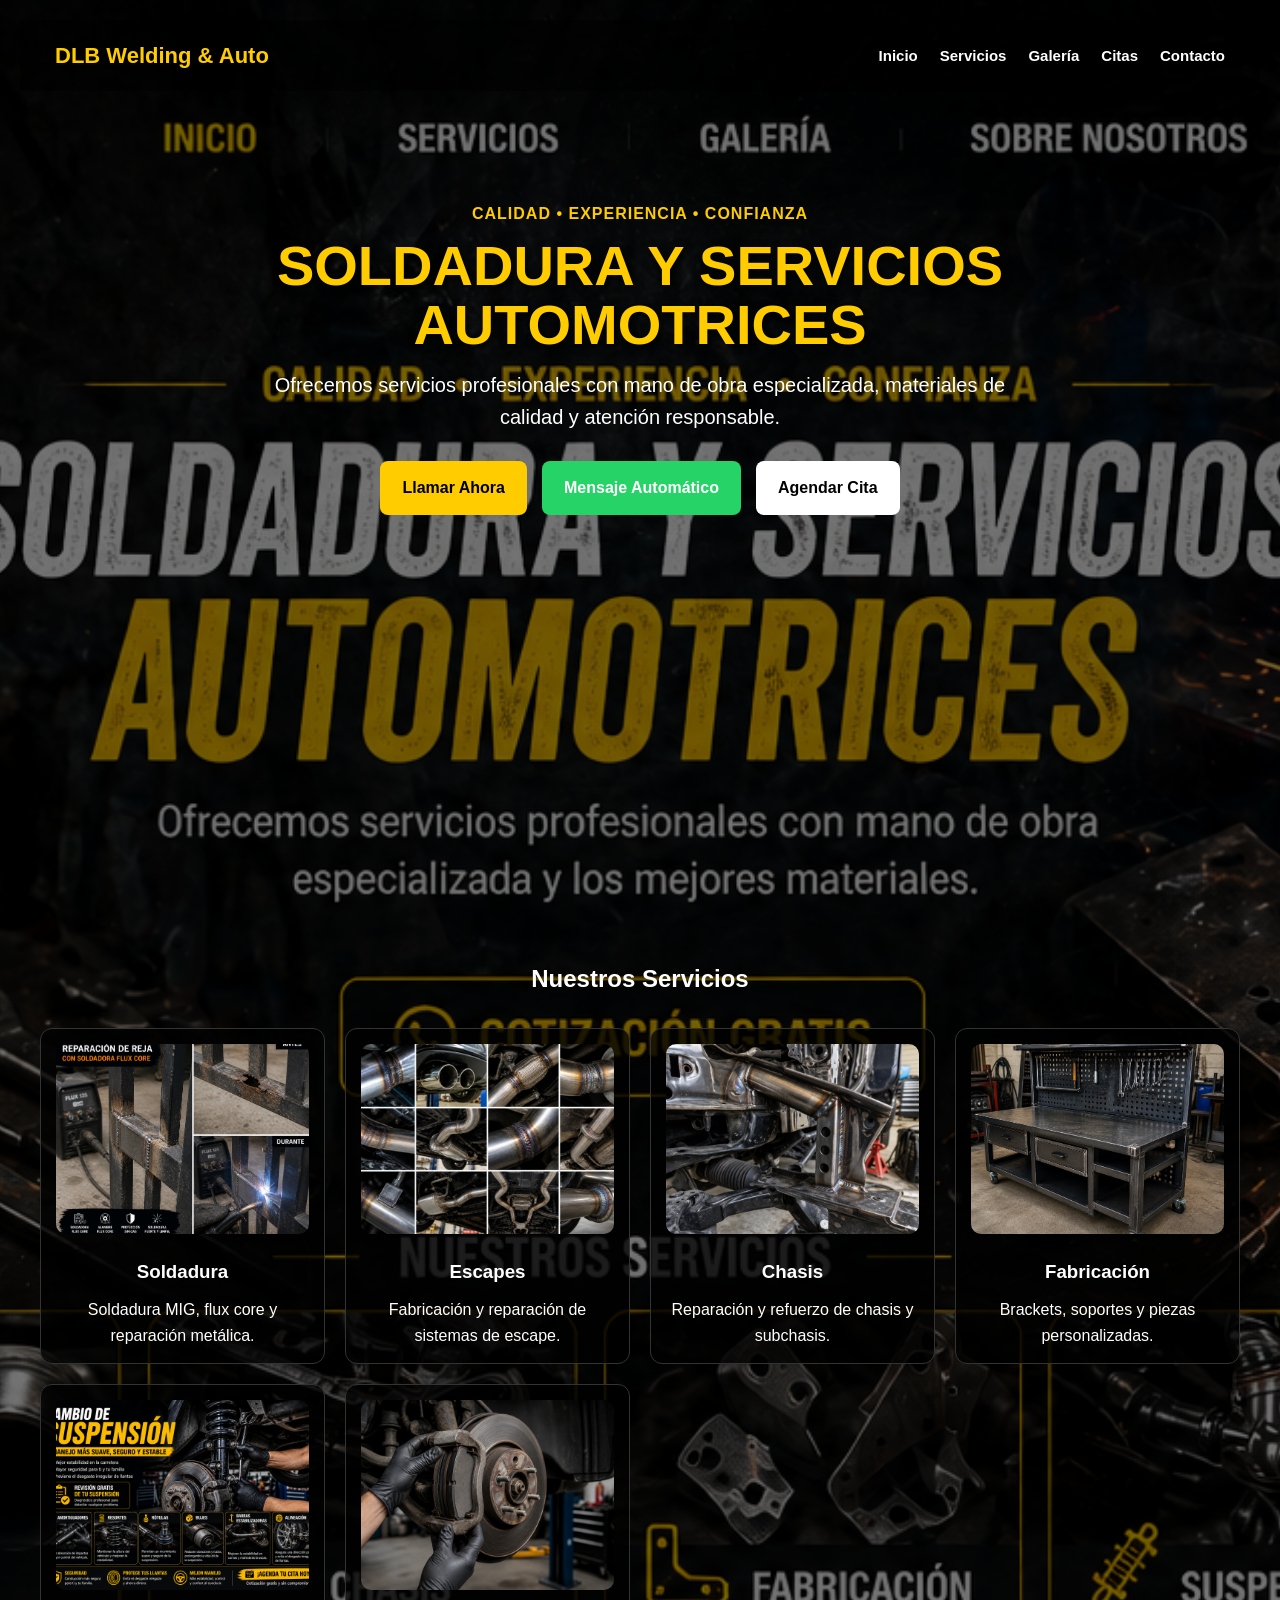
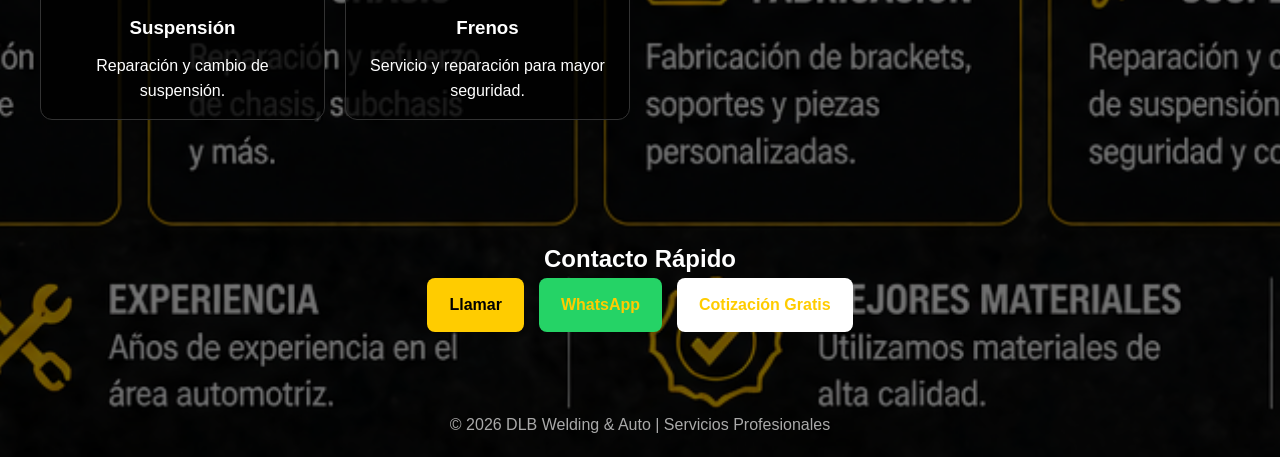
<file: index.html>
<!DOCTYPE html>
<html lang="es">
<head>
  <meta charset="UTF-8">
  <meta name="viewport" content="width=device-width, initial-scale=1.0">
  <title>DLB Welding & Auto</title>
  <link rel="stylesheet" href="style.css">
</head>
<body>

<header class="hero">
 <nav class="page-nav">
  <div class="logo">DLB Welding & Auto</div>

  <div class="menu">
    <a href="./index.html">Inicio</a>
    <a href="./Servicios.html">Servicios</a>
    <a href="./galeria.html">Galería</a>
    <a href="./citas.html">Citas</a>
    <a href="./Contacto.html">Contacto</a>
  </div>
</nav>

  <div class="hero-content">
    <div class="top-text">CALIDAD • EXPERIENCIA • CONFIANZA</div>

    <h1>Soldadura y Servicios Automotrices</h1>

    <p>
      Ofrecemos servicios profesionales con mano de obra especializada,
      materiales de calidad y atención responsable.
    </p>

    <div class="buttons">
      <a href="tel:+16892220829" class="btn yellow">Llamar Ahora</a>

      <a 
        href="https://wa.me/16892220829?text=Hola,%20quiero%20una%20cotización%20gratis."
        target="_blank"
        class="btn green">
        Mensaje Automático
      </a>

      <a href="citas.html" class="btn white">Agendar Cita</a>
    </div>
  </div>
</header>

<section class="services-preview">
  <h2>Nuestros Servicios</h2>

  <div class="cards">
    <div class="card">
      <img src="reparacion1.png" alt="">
      <h3>Soldadura</h3>
      <p>Soldadura MIG, flux core y reparación metálica.</p>
    </div>

    <div class="card">
      <img src="escape2.png" alt="">
      <h3>Escapes</h3>
      <p>Fabricación y reparación de sistemas de escape.</p>
    </div>

    <div class="card">
      <img src="chasis1.png" alt="">
      <h3>Chasis</h3>
      <p>Reparación y refuerzo de chasis y subchasis.</p>
    </div>

    <div class="card">
      <img src="fabricacion1.png" alt="">
      <h3>Fabricación</h3>
      <p>Brackets, soportes y piezas personalizadas.</p>
    </div>

    <div class="card">
      <img src="servicio2.png" alt="">
      <h3>Suspensión</h3>
      <p>Reparación y cambio de suspensión.</p>
    </div>

    <div class="card">
      <img src="Frenos.png" alt="">
      <h3>Frenos</h3>
      <p>Servicio y reparación para mayor seguridad.</p>
    </div>
  </div>
</section>

<section id="contacto" class="contact">
  <h2>Contacto Rápido</h2>

  <div class="buttons">
    <a href="tel:+16892220829" class="btn yellow">Llamar</a>
    <a href="https://wa.me/16892220829" target="_blank" class="btn green">WhatsApp</a>
    <a href="citas.html" class="btn white">Cotización Gratis</a>
  </div>
</section>

<footer>
  <p>© 2026 DLB Welding & Auto | Servicios Profesionales</p>
</footer>

<script src="script.js"></script>
</body>
</html>
</file>
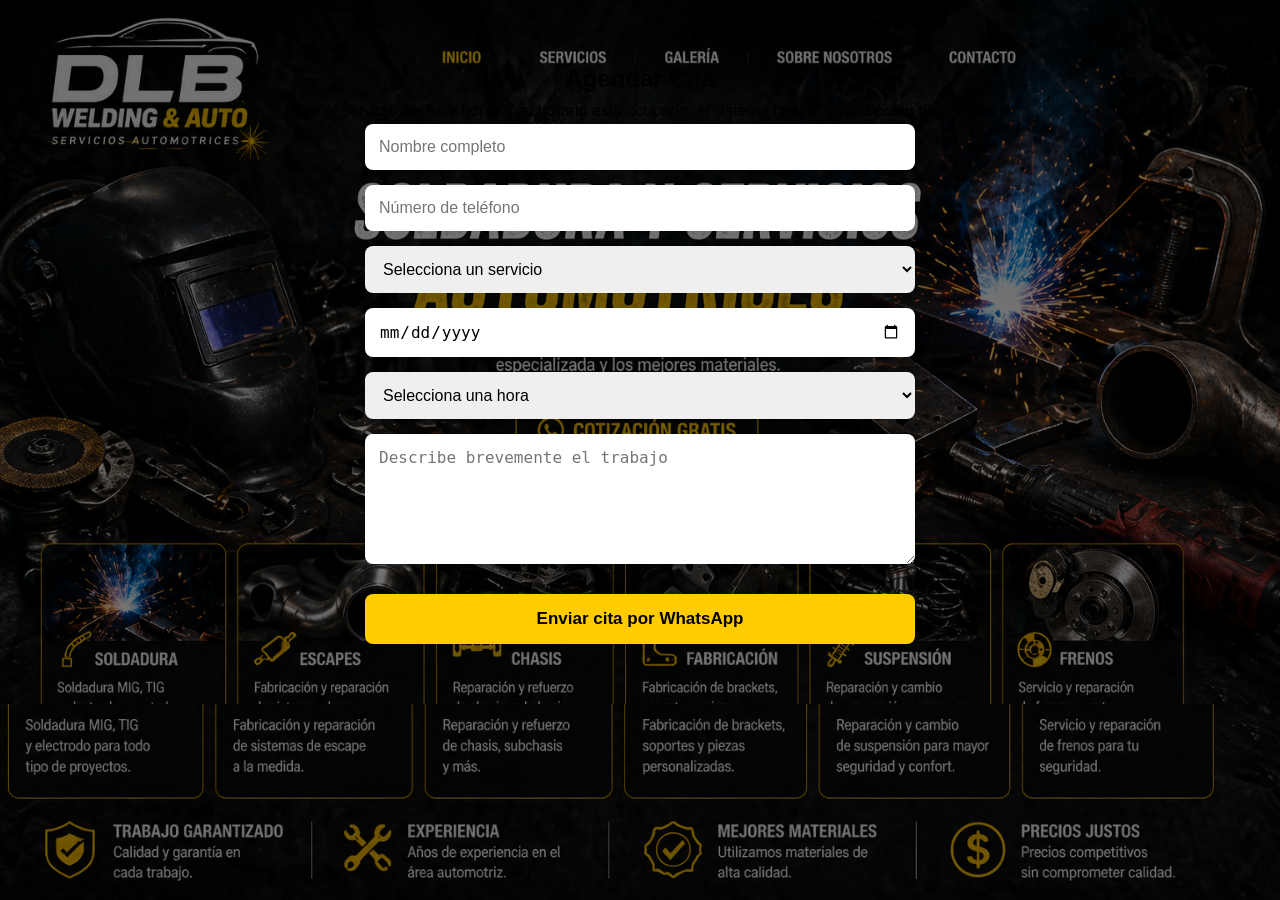
<file: citas.html>
<!DOCTYPE html>
<html lang="es">
<head>
  <meta charset="UTF-8">
  <meta name="viewport" content="width=device-width, initial-scale=1.0">
  <title>Agendar Cita</title>
  <link rel="stylesheet" href="style.css">
</head>
<body>

  <section class="citas">
    <h1>Agendar Cita</h1>
    <p>Elige el servicio, fecha y hora. Si el horario está ocupado, el sistema buscará otra opción disponible.</p>

    <form id="formCita">
      <input type="text" id="nombre" placeholder="Nombre completo" required>
      <input type="tel" id="telefono" placeholder="Número de teléfono" required>

      <select id="servicio" required>
        <option value="">Selecciona un servicio</option>
        <option value="Soldadura automotriz">Soldadura automotriz</option>
        <option value="Reparación de escape">Reparación de escape</option>
        <option value="Modificación de escape">Modificación de escape</option>
        <option value="Reparación de metal">Reparación de metal</option>
        <option value="Proyecto metálico personalizado">Proyecto metálico personalizado</option>
      </select>

      <input type="date" id="fecha" required>
      <select id="hora" required>
  <option value="">Selecciona una hora</option>
  <option value="08:00">8:00 AM</option>
  <option value="09:00">9:00 AM</option>
  <option value="10:00">10:00 AM</option>
  <option value="11:00">11:00 AM</option>
  <option value="13:00">1:00 PM</option>
  <option value="14:00">2:00 PM</option>
  <option value="15:00">3:00 PM</option>
  <option value="16:00">4:00 PM</option>
</select>

      <textarea id="mensaje" placeholder="Describe brevemente el trabajo" required></textarea>

      <p id="avisoHorario"></p>

      <button type="submit">Enviar cita por WhatsApp</button>
    </form>
  </section>

  <script>
    const telefonoWhatsApp = "16892220829";

    const horariosOcupados = {};

   const horariosDisponibles = [
  "08:00",
  "09:00",
  "10:00",
  "11:00",
  "13:00",
  "14:00",
  "15:00",
  "16:00"
];

    function buscarProximoHorario(fecha, horaSeleccionada) {
      const ocupados = horariosOcupados[fecha] || [];

      for (let i = 0; i < horariosDisponibles.length; i++) {
        const hora = horariosDisponibles[i];

        if (hora > horaSeleccionada && !ocupados.includes(hora)) {
          return hora;
        }
      }

      for (let i = 0; i < horariosDisponibles.length; i++) {
        const hora = horariosDisponibles[i];

        if (!ocupados.includes(hora)) {
          return hora;
        }
      }

      return null;
    }

    document.getElementById("formCita").addEventListener("submit", function(e) {
      e.preventDefault();

      const nombre = document.getElementById("nombre").value;
      const telefono = document.getElementById("telefono").value;
      const servicio = document.getElementById("servicio").value;
      const fecha = document.getElementById("fecha").value;
      let hora = document.getElementById("hora").value;
      const mensaje = document.getElementById("mensaje").value;
      const aviso = document.getElementById("avisoHorario");

      const ocupados = horariosOcupados[fecha] || [];

      if (ocupados.includes(hora)) {
        const nuevaHora = buscarProximoHorario(fecha, hora);

        if (nuevaHora) {
          aviso.innerText = "Ese horario está ocupado. Se cambió automáticamente para las " + nuevaHora;
          hora = nuevaHora;
        } else {
          aviso.innerText = "No hay horarios disponibles para ese día. Elige otra fecha.";
          return;
        }
      }

      const texto =
        "Hola, quiero agendar una cita:%0A%0A" +
        "Nombre: " + nombre + "%0A" +
        "Teléfono: " + telefono + "%0A" +
        "Servicio: " + servicio + "%0A" +
        "Fecha: " + fecha + "%0A" +
        "Hora: " + hora + "%0A" +
        "Detalle: " + mensaje;

      window.open("https://wa.me/" + telefonoWhatsApp + "?text=" + texto, "_blank");
    });
  </script>

</body>
</html>
</file>
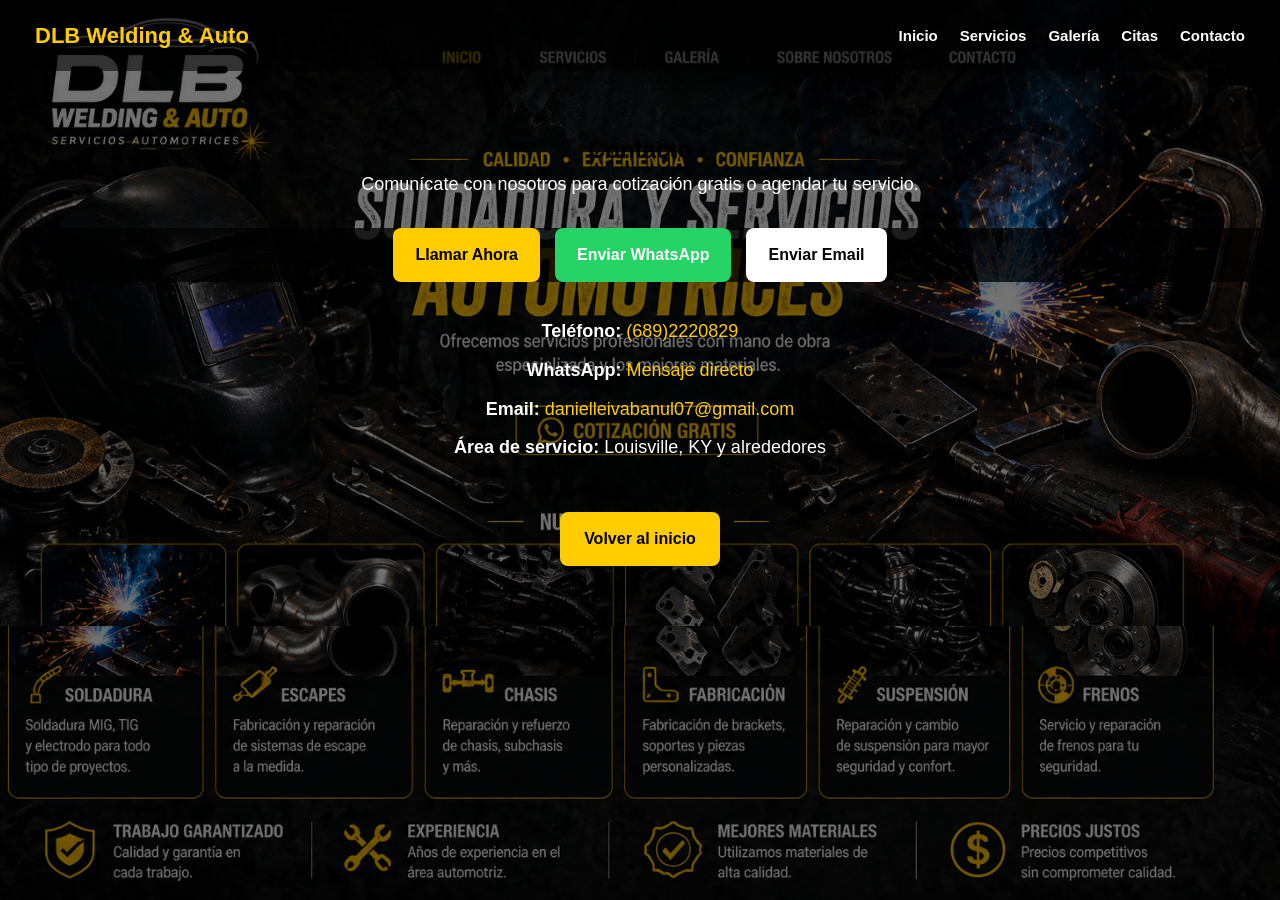
<file: Contacto.html>
<!DOCTYPE html>
<html lang="es">
<head>
  <meta charset="UTF-8">
  <meta name="viewport" content="width=device-width, initial-scale=1.0">
  <title>Contacto - DLB Welding & Auto</title>
  <link rel="stylesheet" href="style.css">
</head>
<body>
<nav class="page-nav">
  <div class="logo">DLB Welding & Auto</div>

  <div class="menu">
    <a href="index.html">Inicio</a>
    <a href="Servicios.html">Servicios</a>
    <a href="galeria.html">Galería</a>
    <a href="citas.html">Citas</a>
    <a href="Contacto.html">Contacto</a>
  </div>
</nav>

<section class="page-section contact-page">
  <h1>Contacto</h1>
  <p>Comunícate con nosotros para cotización gratis o agendar tu servicio.</p>

  <div class="contact-box">
    <a href="tel:+16892220829" class="btn yellow">Llamar Ahora</a>

    <a href="https://wa.me/16892220829?text=Hola,%20quiero%20una%20cotización%20gratis." target="_blank" class="btn green">
      Enviar WhatsApp
    </a>

    <a href="mailto:danielleivabanul07@gmail.com?subject=Cotización Gratis&body=Hola,%20quiero%20información%20sobre%20sus%20servicios." class="btn white">
      Enviar Email
    </a>
  </div>

  <div class="contact-info">
    <p><strong>Teléfono:</strong> <a href="tel:+16892220829">(689)2220829</a></p>
    <p><strong>WhatsApp:</strong> <a href="https://wa.me/16892220829" target="_blank">Mensaje directo</a></p>
    <p><strong>Email:</strong> <a href="mailto:danielleivabanul07@gmail.com">danielleivabanul07@gmail.com</a></p>
    <p><strong>Área de servicio:</strong> Louisville, KY y alrededores</p>
  </div>

  <a href="index.html" class="back-home">Volver al inicio</a>
</section>

</body>
</html>
</file>
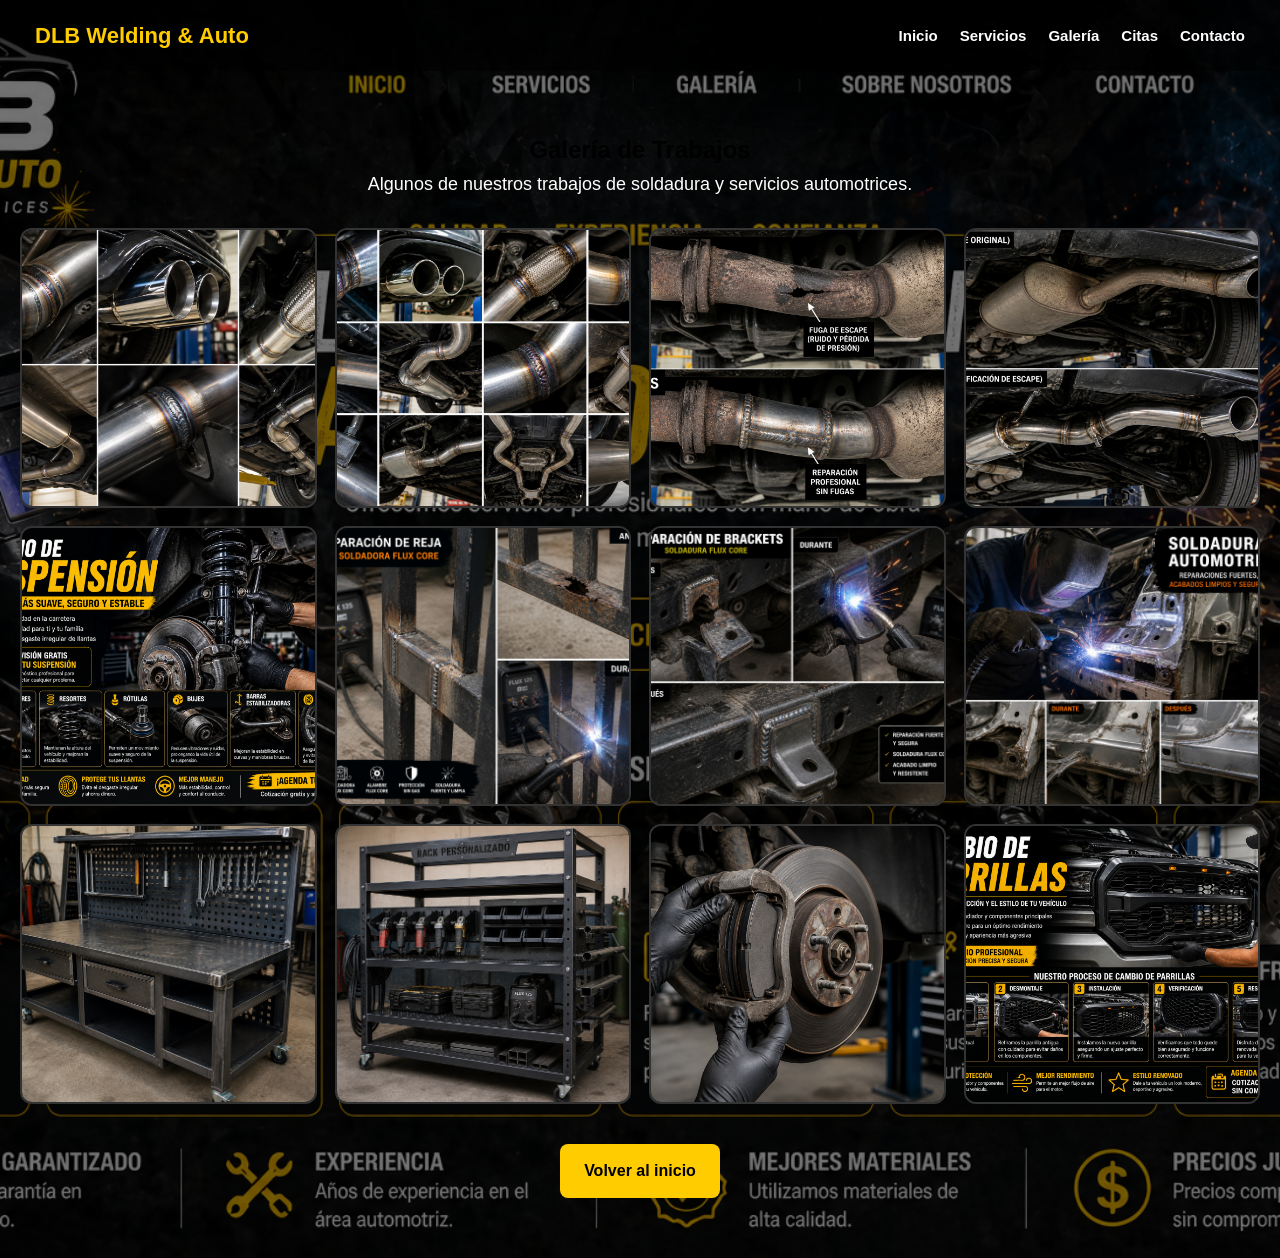
<file: galeria.html>
<!DOCTYPE html>
<html lang="es">
<head>
  <meta charset="UTF-8">
  <meta name="viewport" content="width=device-width, initial-scale=1.0">
  <title>Galería - DLB Welding & Auto</title>
  <link rel="stylesheet" href="style.css">
</head>
<body>

<nav class="page-nav">
  <div class="logo">DLB Welding & Auto</div>

  <div class="menu">
    <a href="./index.html">Inicio</a>
    <a href="./Servicios.html">Servicios</a>
    <a href="./galeria.html">Galería</a>
    <a href="./citas.html">Citas</a>
    <a href="./Contacto.html">Contacto</a>
  </div>
</nav>

<section class="page-section">
  <h1>Galería de Trabajos</h1>
  <p>Algunos de nuestros trabajos de soldadura y servicios automotrices.</p>

  <div class="gallery-grid">
    <img src="escape1.png" alt="">
    <img src="escape2.png" alt="">
    <img src="escape3.png" alt="">
    <img src="escape4.png" alt="">
    <img src="servicio2.png" alt="">
    <img src="reparacion1.png" alt="">
    <img src="reparacion2.png" alt="">
    <img src="reparacion3.png" alt="">
    <img src="fabricacion1.png" alt="">
    <img src="fabricacion2.png" alt="">
    <img src="Frenos.png" alt="">
    <img src="parrilla1.png" alt="">
  </div>

  <a href="index.html" class="back-home">Volver al inicio</a>
</section>

</body>
</html>
</file>
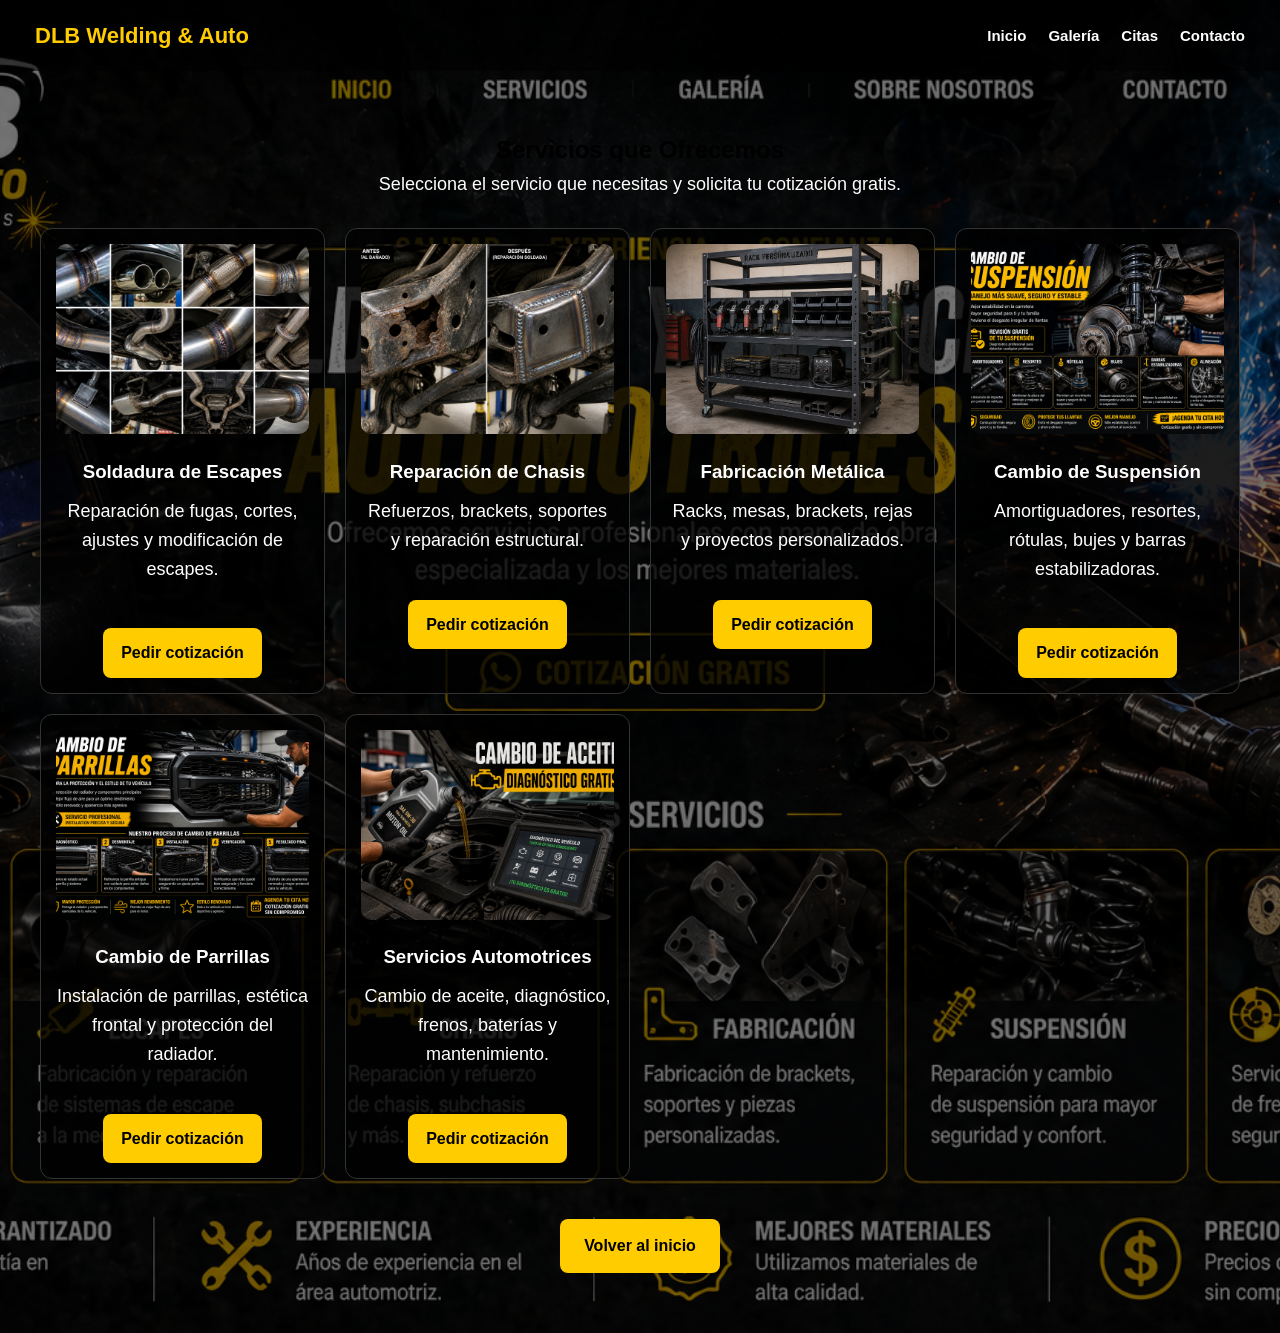
<file: Servicios.html>
<!DOCTYPE html>
<html lang="es">
<head>
  <meta charset="UTF-8">
  <meta name="viewport" content="width=device-width, initial-scale=1.0">
  <title>Servicios - DLB Welding & Auto</title>
  <link rel="stylesheet" href="style.css">
</head>
<body>

<nav class="page-nav">
  <div class="logo">DLB Welding & Auto</div>
  <div class="menu">
    <a href="index.html">Inicio</a>
    <a href="galeria.html">Galería</a>
    <a href="citas.html">Citas</a>
    <a href="Contacto.html">Contacto</a>
  </div>
</nav>

<section class="page-section">
  <h1>Servicios que Ofrecemos</h1>
  <p>Selecciona el servicio que necesitas y solicita tu cotización gratis.</p>

  <div class="cards">
    <div class="card">
      <img src="escape2.png" alt="">
      <h3>Soldadura de Escapes</h3>
      <p>Reparación de fugas, cortes, ajustes y modificación de escapes.</p>
      <a href="citas.html" class="btn-card">Pedir cotización</a>
    </div>

    <div class="card">
      <img src="chasis2.png" alt="">
      <h3>Reparación de Chasis</h3>
      <p>Refuerzos, brackets, soportes y reparación estructural.</p>
      <a href="citas.html" class="btn-card">Pedir cotización</a>
    </div>

    <div class="card">
      <img src="fabricacion2.png" alt="">
      <h3>Fabricación Metálica</h3>
      <p>Racks, mesas, brackets, rejas y proyectos personalizados.</p>
      <a href="citas.html" class="btn-card">Pedir cotización</a>
    </div>

    <div class="card">
      <img src="servicio2.png" alt="">
      <h3>Cambio de Suspensión</h3>
      <p>Amortiguadores, resortes, rótulas, bujes y barras estabilizadoras.</p>
      <a href="citas.html" class="btn-card">Pedir cotización</a>
    </div>

    <div class="card">
      <img src="parrilla1.png" alt="">
      <h3>Cambio de Parrillas</h3>
      <p>Instalación de parrillas, estética frontal y protección del radiador.</p>
      <a href="citas.html" class="btn-card">Pedir cotización</a>
    </div>

    <div class="card">
      <img src="automotris1.png" alt="">
      <h3>Servicios Automotrices</h3>
      <p>Cambio de aceite, diagnóstico, frenos, baterías y mantenimiento.</p>
      <a href="citas.html" class="btn-card">Pedir cotización</a>
    </div>
  </div>

  <a href="index.html" class="back-home">Volver al inicio</a>
</section>

</body>
</html>
</file>
<file: style.css>
* {
  margin: 0;
  padding: 0;
  box-sizing: border-box;
}

html {
  scroll-behavior: smooth;
}
body {
  margin: 0;
  font-family: Arial, sans-serif;
  background:
    linear-gradient(rgba(0,0,0,0.45), rgba(0,0,0,0.45)),
    url("fondoweb.png");
  background-size: cover;
  background-position: center top;
  background-repeat: repeat-y;
  background-attachment: scroll;
  color:black;
  line-height: 1.6;
}
/* HERO PRINCIPAL */
.hero {
  min-height: 100vh;
  background: transparent;
  padding: 20px;
}

/* MENU */

nav,
.page-nav {
  display: flex;
  justify-content: space-between;
  align-items: center;
  padding: 18px 35px;
  background: rgba(0,0,0,0.55);
}

.logo {
  color: #ffcc00;
  font-size: 22px;
  font-weight: bold;
}

.menu {
  display: flex;
  align-items: center;
  gap: 22px;
}

.menu a {
  color: white;
  text-decoration: none;
  font-weight: bold;
  font-size: 15px;
}

.menu a:hover {
  color: #ffcc00;
}

/* TEXTO CENTRAL */

.hero-content {
  max-width: 950px;
  margin: 110px auto 0;
  text-align: center;
  display: flex;
  flex-direction: column;
  align-items: center;
}

.top-text {
  color: #ffcc00;
  font-weight: bold;
  margin-bottom: 10px;
  letter-spacing: 1px;
}

.hero-content h1 {
  font-size: 56px;
  color: #ffcc00;
  margin-bottom: 15px;
  line-height: 1.05;
  text-transform: uppercase;
  text-shadow: 2px 2px 8px black;
}

.hero-content p {
  max-width: 760px;
  font-size: 20px;
  margin-bottom: 28px;
  color: white;
}

/* BOTONES */

.buttons,
.contact-box {
  display: flex;
  justify-content: center;
  align-items: center;
  gap: 15px;
  flex-wrap: wrap;
}

.btn {
  padding: 14px 22px;
  border-radius: 8px;
  text-decoration: none;
  font-weight: bold;
  display: inline-block;
  border: none;
}

.yellow {
  background: #ffcc00;
  color: black !important;
}

.green {
  background: #25d366;
  color: white !important;
}

.white {
  background: white;
  color: black !important;
}

/* SECCIONES */

section {
  padding: 60px 20px;
  text-align: center;
}
.services-preview,
.page-section,
.contact {
  background: rgba(0,0,0,0.88);
}
.page-section p {
  font-size: 18px;
  margin-bottom: 30px;
}

/* TARJETAS */

.cards {
  max-width: 1200px;
  margin: 30px auto 0;
  display: grid;
  grid-template-columns: repeat(auto-fit, minmax(230px, 1fr));
  gap: 20px;
}

.card {
  background: rgba(15,15,15,0.95);
  padding: 15px;
  border-radius: 12px;
  border: 1px solid #333;
  transition: 0.3s;
}

.card:hover {
  transform: translateY(-5px);
  border-color: #ffcc00;
}

.card img {
  width: 100%;
  height: 190px;
  object-fit: cover;
  border-radius: 10px;
}

.card h3 {
  color: #ffcc00;
  margin: 15px 0 10px;
}

.btn-card {
  display: inline-block;
  margin-top: 15px;
  background: #ffcc00;
  color: black !important;
  padding: 12px 18px;
  border-radius: 8px;
  text-decoration: none;
  font-weight: bold;
}

/* GALERIA */

.gallery-grid {
  max-width: 1250px;
  margin: 30px auto 0;
  display: grid;
  grid-template-columns: repeat(auto-fit, minmax(260px, 1fr));
  gap: 18px;
}

.gallery-grid img {
  width: 100%;
  height: 280px;
  object-fit: cover;
  border-radius: 12px;
  border: 2px solid #333;
}

/* FORMULARIO */

form {
  max-width: 550px;
  margin: auto;
  display: flex;
  flex-direction: column;
  gap: 15px;
}

input,
select,
textarea {
  padding: 14px;
  border: none;
  border-radius: 8px;
  font-size: 16px;
}

textarea {
  min-height: 130px;
}

button {
  background: #ffcc00;
  color: black;
  padding: 15px;
  border: none;
  border-radius: 8px;
  font-weight: bold;
  font-size: 17px;
  cursor: pointer;
}

button:hover {
  background: #e6b800;
}

/* CONTACTO */

.contact-info {
  margin-top: 35px;
}

.contact-info p,
.contact p {
  color: #ffcc00;
  font-size: 18px;
  margin: 10px 0;
}

.contact-info a,
.contact a,
.contact-info a:visited,
.contact a:visited {
  color: #ffcc00 !important;
  text-decoration: none;
}

/* VOLVER */

.back-home {
  display: inline-block;
  margin-top: 40px;
  background: #ffcc00;
  color: black !important;
  padding: 14px 24px;
  text-decoration: none;
  border-radius: 8px;
  font-weight: bold;
}

/* FOOTER */

footer {
  background: black;
  color: #aaa;
  text-align: center;
  padding: 20px;
}

/* TELEFONO */

@media (max-width: 700px) {
  nav,
  .page-nav {
    flex-direction: column;
    gap: 14px;
    padding: 15px;
  }

  .menu {
    flex-wrap: wrap;
    justify-content: center;
    gap: 13px;
  }

  .hero-content {
    margin: 85px auto 0;
  }

  .hero-content h1 {
    font-size: 34px;
  }

  .hero-content p {
    font-size: 16px;
  }

  .buttons,
  .contact-box {
    flex-direction: column;
  }

  .btn {
    width: 230px;
    text-align: center;
  }

  .gallery-grid img {
    height: 230px;
  }
}
.yellow,
.yellow:link,
.yellow:visited,
.yellow:hover,
.yellow:active {
  color: black !important;
}
@media (max-width: 768px) {
    body {
        background-size: contain;
        background-position: center top;
        background-repeat: no-repeat;
    }
  }
  html,
body {
  min-height: 100%;
  background:
    linear-gradient(rgba(0,0,0,0.55), rgba(0,0,0,0.55)),
    url("fondoweb.png") center top / cover repeat-y !important;
}

section,
.hero,
.services-preview,
.page-section,
.contact,
.gallery,
.citas,
footer {
  background: transparent !important;
}

.card,
.contact-box,
.service-card,
.gallery-card {
  background: rgba(0, 0, 0, 0.75) !important;
}
.card h3,
.card p,
.services-preview h2,
.page-section h2 {
    color: white !important;
}
.contact h2,
.contact p,
.contact-box h2,
.contact-box p,
.page-section h2,
.page-section p {
    color: white !important;
}
</file>
